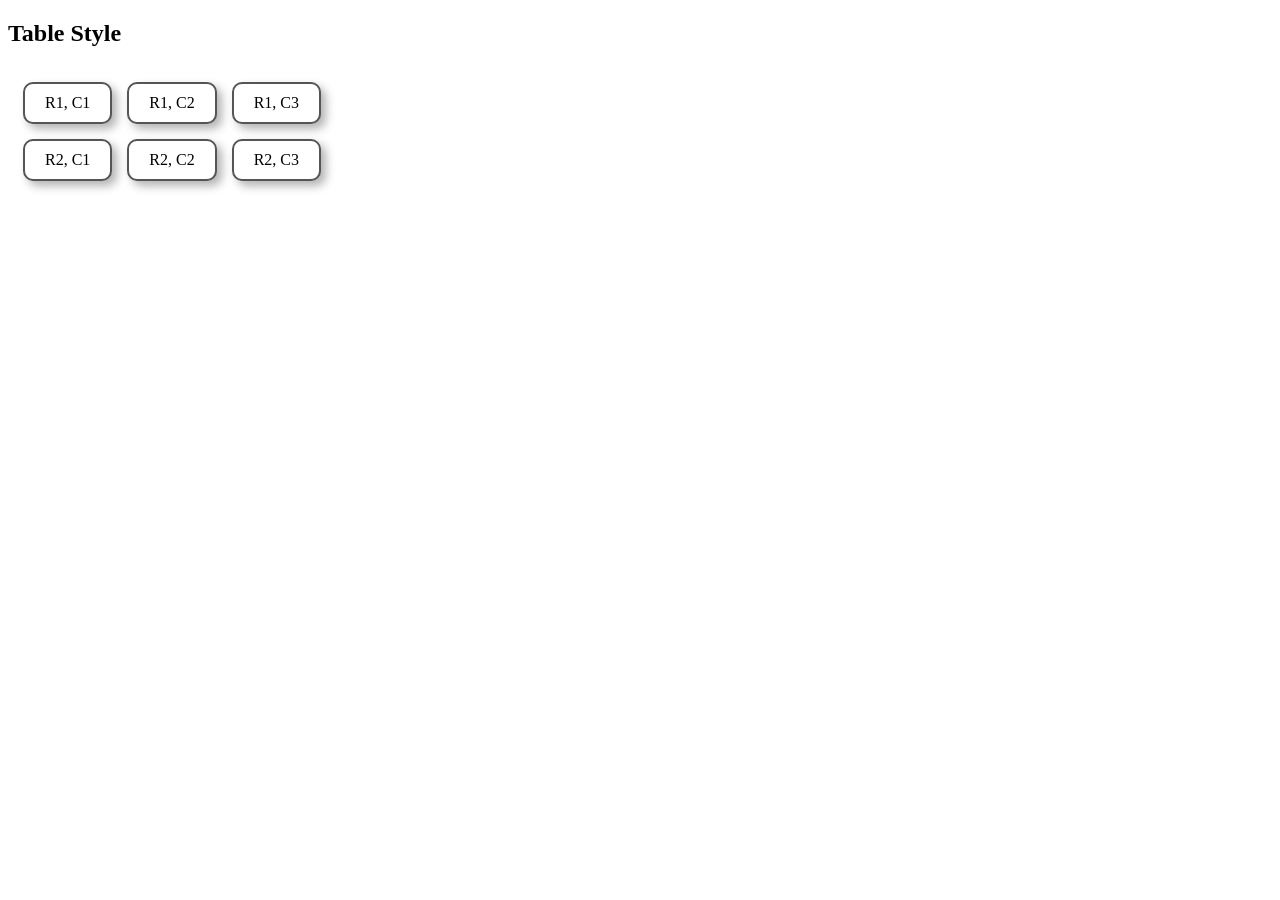
<file: image1/index.html>
<!DOCTYPE html>
<html lang="en">
<head>
    <meta charset="UTF-8">
    <title>CSS Task 1</title>
    <link rel="stylesheet" href="style.css">
</head>
<body>

    <h2>Table Style</h2>
    <table>
        <tr>
            <td>R1, C1</td>
            <td>R1, C2</td>
            <td>R1, C3</td>
        </tr>
        <tr>
            <td>R2, C1</td>
            <td>R2, C2</td>
            <td>R2, C3</td>
        </tr>
    </table>

</body>
</html>
</file>
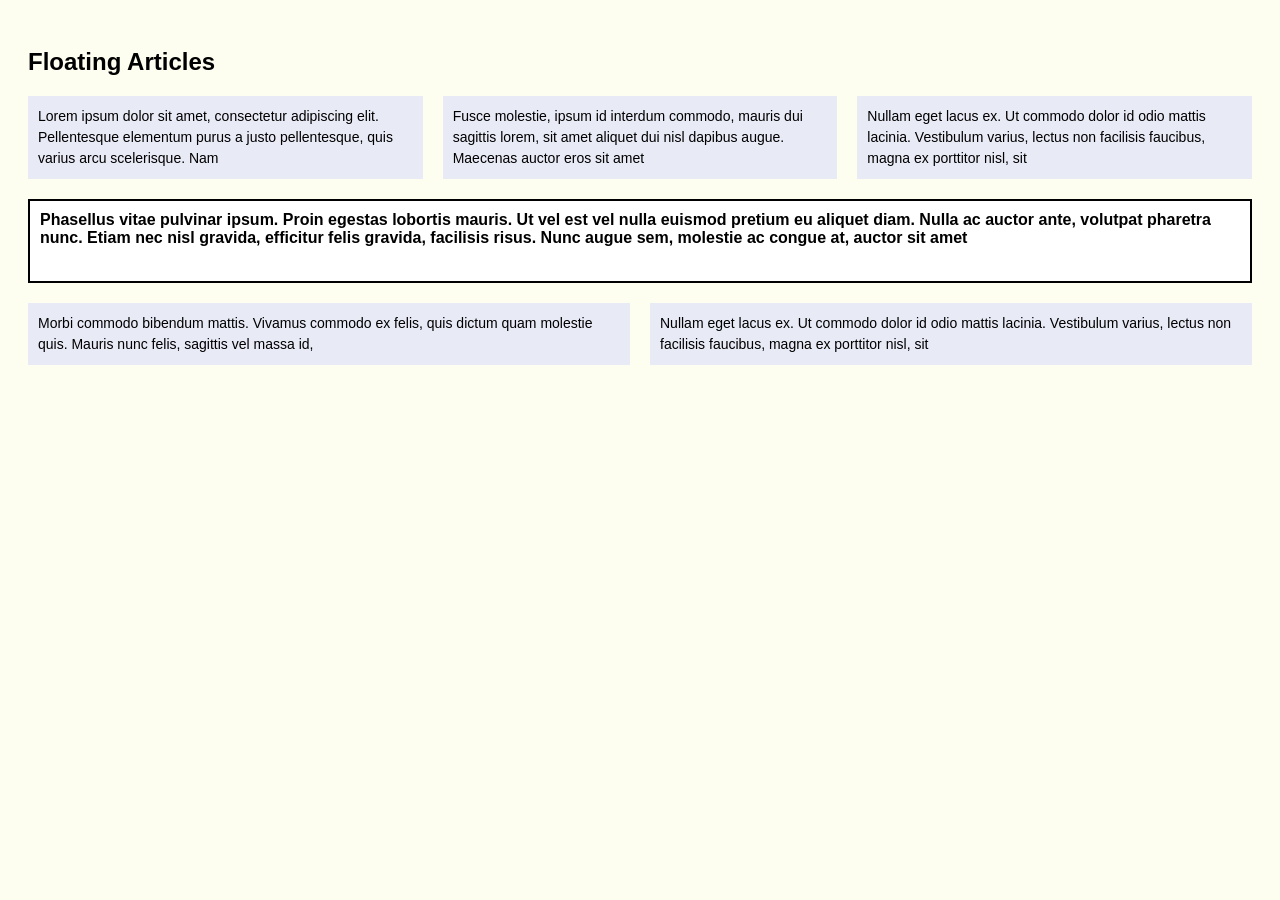
<file: image2/index.html>
<!DOCTYPE html>
<html lang="en">
<head>
    <meta charset="UTF-8">
    <title>CSS Task 2 - Floating Articles</title>
    <link rel="stylesheet" href="style.css">
</head>
<body>
    <div class="container">
        <h2>Floating Articles</h2>

        <div class="row">
            <article>Lorem ipsum dolor sit amet, consectetur adipiscing elit. Pellentesque elementum purus a justo pellentesque, quis varius arcu scelerisque. Nam</article>
            <article>Fusce molestie, ipsum id interdum commodo, mauris dui sagittis lorem, sit amet aliquet dui nisl dapibus augue. Maecenas auctor eros sit amet</article>
            <article>Nullam eget lacus ex. Ut commodo dolor id odio mattis lacinia. Vestibulum varius, lectus non facilisis faucibus, magna ex porttitor nisl, sit</article>
        </div>

        <div class="scrolling-box">
            Phasellus vitae pulvinar ipsum. Proin egestas lobortis mauris. Ut vel est vel nulla euismod pretium eu aliquet diam. Nulla ac auctor ante, volutpat pharetra nunc. Etiam nec nisl gravida, efficitur felis gravida, facilisis risus. Nunc augue sem, molestie ac congue at, auctor sit amet
        </div>

        <div class="row">
            <article>Morbi commodo bibendum mattis. Vivamus commodo ex felis, quis dictum quam molestie quis. Mauris nunc felis, sagittis vel massa id,</article>
            <article>Nullam eget lacus ex. Ut commodo dolor id odio mattis lacinia. Vestibulum varius, lectus non facilisis faucibus, magna ex porttitor nisl, sit</article>
        </div>
    </div>
</body>
</html>
</file>
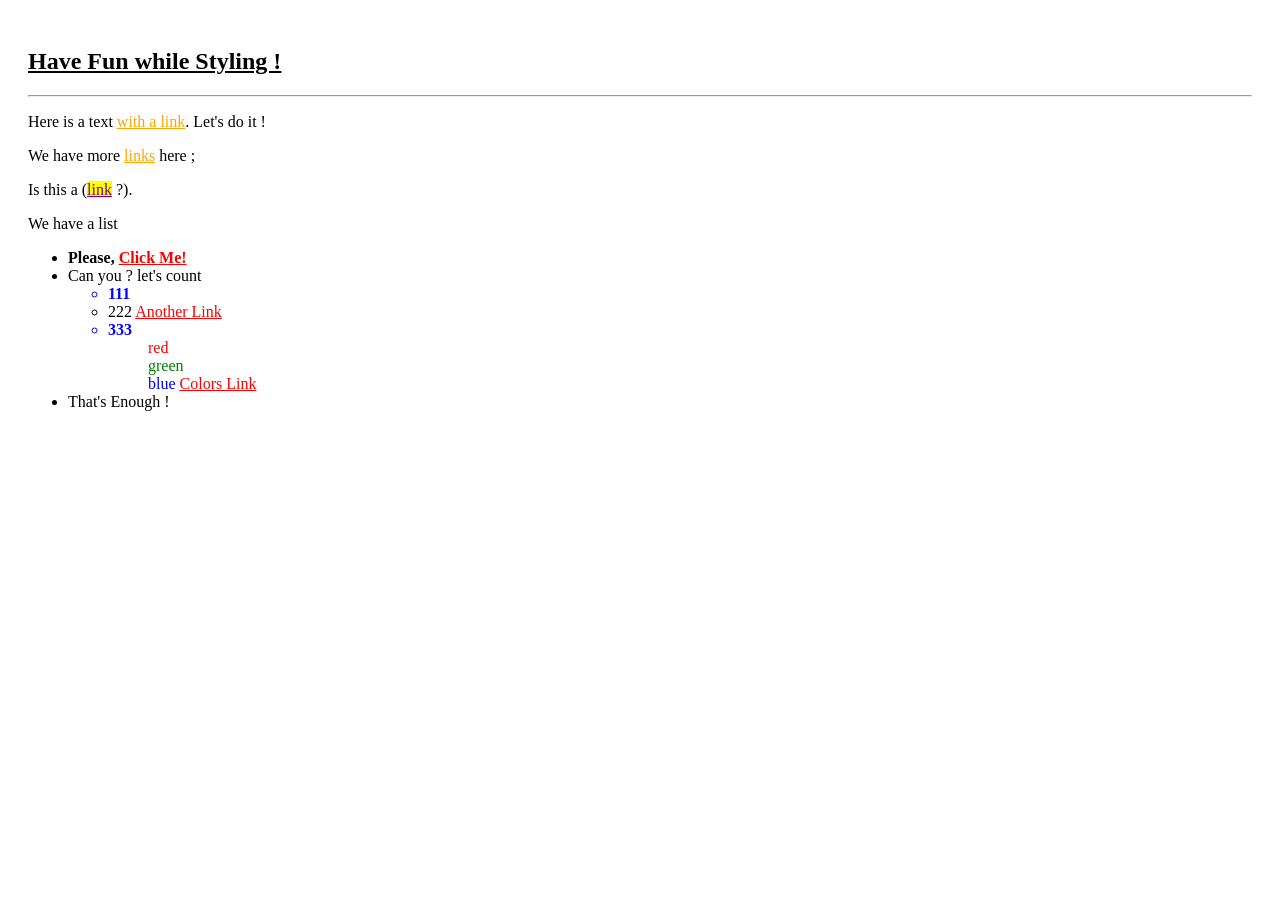
<file: image3/index.html>
<!DOCTYPE html>
<html lang="en">
<head>
    <meta charset="UTF-8">
    <title>CSS Task 3 - Links and Lists</title>
    <link rel="stylesheet" href="style.css">
</head>
<body>

    <h2 class="main-title">Have Fun while Styling !</h2>
    <hr> <p class="intro-text">Here is a text <a href="#" class="orange-link">with a link</a>. Let's do it !</p>
    
    <p>We have more <a href="#" class="orange-link">links</a> here ;</p>
    
    <p>Is this a (<a href="#" class="highlight-link">link</a> ?).</p>

    <p>We have a list</p>
    <ul>
        <li><strong>Please, <a href="#" class="red-link">Click Me!</a></strong></li>
        <li>Can you ? let's count
            <ul class="sub-list">
                <li class="blue-text">111</li>
                <li>222 <a href="#" class="red-link">Another Link</a></li>
                <li class="blue-text">333
                    <div class="colors-group">
                        <span class="c-red">red</span><br>
                        <span class="c-green">green</span><br>
                        <span class="c-blue">blue</span> <a href="#" class="red-link">Colors Link</a>
                    </div>
                </li>
            </ul>
        </li>
        <li>That's Enough !</li>
    </ul>

</body>
</html>
</file>
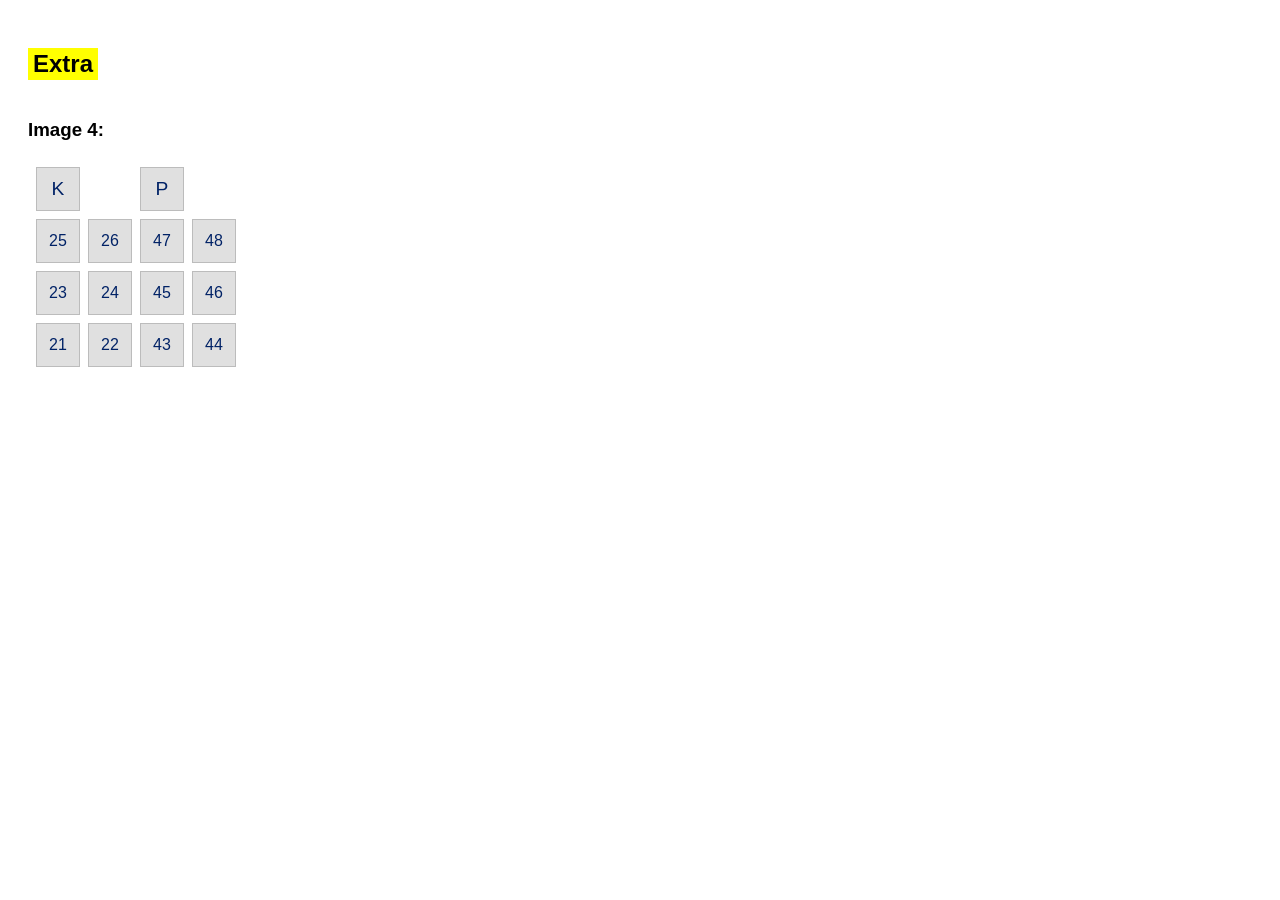
<file: image4/index.html>
<!DOCTYPE html>
<html lang="en">
<head>
    <meta charset="UTF-8">
    <title>CSS Extra Task</title>
    <link rel="stylesheet" href="style.css">
</head>
<body>

    <h2 class="extra-label">Extra</h2>
    <h3>Image 4:</h3>

    <table>
        <tr>
            <td class="box header">K</td>
            <td class="empty"></td> <td class="box header">P</td>
            <td class="empty"></td>
        </tr>
        <tr>
            <td class="box">25</td>
            <td class="box">26</td>
            <td class="box">47</td>
            <td class="box">48</td>
        </tr>
        <tr>
            <td class="box">23</td>
            <td class="box">24</td>
            <td class="box">45</td>
            <td class="box">46</td>
        </tr>
        <tr>
            <td class="box">21</td>
            <td class="box">22</td>
            <td class="box">43</td>
            <td class="box">44</td>
        </tr>
    </table>

</body>
</html>
</file>
<file: image1/style.css>
table {
    /* تجعل الخلايا متباعدة عن بعضها كما يظهر في الصورة */
    border-spacing: 15px; 
}

td {
    border: 2px solid #555;   /* حدود الخلية */
    padding: 10px 20px;       /* مسافة داخلية للنص */
    border-radius: 10px;      /* لجعل الزوايا دائرية */
    text-align: center;       /* توسيط النص */
    font-family: serif;       /* نوع الخط كما في الصورة */
    background-color: white;  /* لون خلفية الخلية */
    
    /* لإضافة الظل الموجود أسفل ويمين الخلية */
    box-shadow: 5px 5px 10px rgba(0, 0, 0, 0.3);
}
</file>
<file: image2/style.css>
body {
    background-color: #fdfdf0; /* لون الخلفية المصفر قليلاً كما في الصورة */
    font-family: Arial, sans-serif;
}

.container {
    padding: 20px;
}

.row {
    display: flex;       /* نستخدم Flexbox لتوزيع المقالات بجانب بعضها */
    gap: 20px;           /* مسافة بين المقالات */
    margin-bottom: 20px;
}

article {
    background-color: #e8eaf6; /* لون خلفية المقالات الرمادي/الأزرق الفاتح */
    padding: 10px;
    flex: 1;             /* لجعل المقالات متساوية في العرض */
    font-size: 14px;
    line-height: 1.5;
}

.scrolling-box {
    border: 2px solid black;
    padding: 10px;
    height: 60px;        /* تحديد الطول لإجبار السكرول على الظهور */
    overflow-y: scroll;  /* إضافة شريط التمرير العمودي */
    margin-bottom: 20px;
    font-weight: bold;
    background-color: white;
}
</file>
<file: image3/style.css>
body {
    font-family: 'Times New Roman', Times, serif; /* الخط يشبه الخطوط الكلاسيكية */
    padding: 20px;
}

.main-title {
    text-decoration: underline; /* وضع خط تحت العنوان الرئيسي */
}

/* تنسيق الروابط البرتقالية */
.orange-link {
    color: orange;
    text-decoration: underline;
}

/* الرابط الذي يحتوي على خلفية صفراء */
.highlight-link {
    background-color: yellow;
    color: purple;
    text-decoration: underline;
}

/* الروابط الحمراء مع خط تحتها */
.red-link {
    color: red;
    text-decoration: underline;
}

/* القوائم الفرعية لتغيير شكل النقطة */
.sub-list {
    list-style-type: circle; /* دائرة مفرغة كما في الصورة */
}

.blue-text {
    color: blue;
    font-weight: bold;
}

/* تنسيق مجموعة الألوان الأخيرة */
.colors-group {
    margin-left: 40px;
    font-weight: normal;
}

.c-red { color: red; }
.c-green { color: green; }
.c-blue { color: blue; }
</file>
<file: image4/style.css>
body {
    font-family: Arial, sans-serif;
    padding: 20px;
}

.extra-label {
    background-color: yellow; /* تمييز كلمة Extra باللون الأصفر */
    display: inline-block;
    padding: 2px 5px;
}

table {
    border-collapse: separate; /* ضروري لترك مسافات بين المربعات */
    border-spacing: 8px;      /* المسافة بين كل مربع والآخر */
}

.box {
    background-color: #e0e0e0; /* لون رمادي فاتح للخلفية */
    border: 1px solid #bcbcbc; /* حدود رمادية خفيفة */
    color: #002266;            /* لون النص أزرق غامق */
    width: 40px;
    height: 40px;
    text-align: center;
    vertical-align: middle;
    font-weight: normal;
}

/* تنسيق خاص للخلايا الفارغة لكي لا تظهر كصناديق */
.empty {
    border: none;
    background-color: transparent;
    width: 20px; /* مساحة الفراغ في المنتصف */
}

/* تمييز الحروف K و P */
.header {
    font-size: 1.2em;
}
</file>
